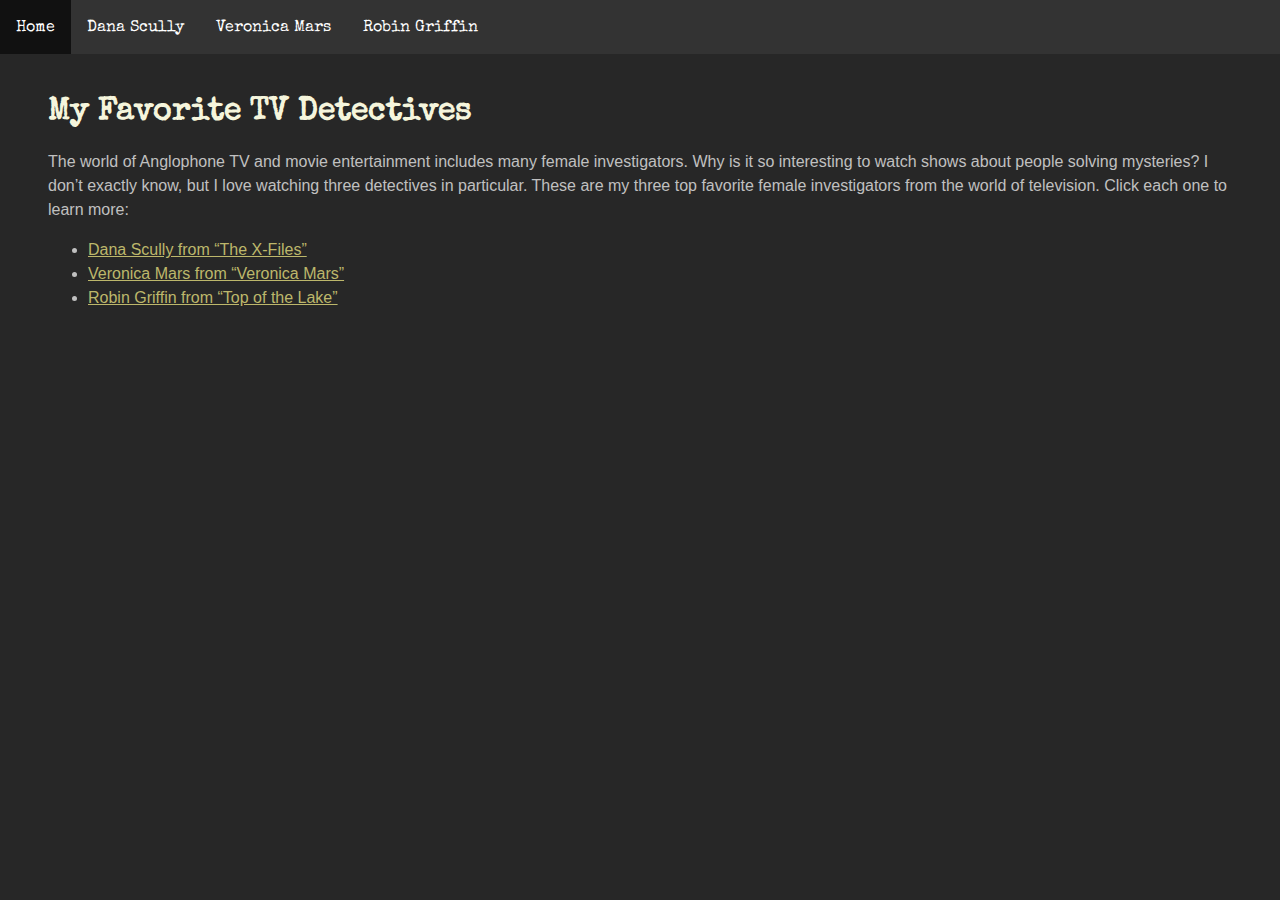
<file: index.html>
<!DOCTYPE html>
<html lang="en">

<head>
  <title>My Favorite TV Detectives</title>
  <link rel="stylesheet" href="style.css">
  <link rel="stylesheet" href="https://fonts.googleapis.com/css?family=Special+Elite">
</head>

<body>

  <ul id="nav">
    <li><a href="index.html">Home</a></li>
    <li><a href="scully.html">Dana Scully</a></li>
    <li><a href="mars.html">Veronica Mars</a></li>
    <li><a href="griffin.html">Robin Griffin</a></li>
  </ul>

  <h1>My Favorite TV Detectives</h1>

  <p>The world of Anglophone TV and movie entertainment includes many female investigators. Why is it so interesting to watch shows about people solving mysteries? I don’t exactly know, but I love watching three detectives in particular. These are my three top favorite female investigators from the world of television. Click each one to learn more:</p>

  <ul>
    <li><a href="scully.html">Dana Scully from “The X-Files”</a></li>
    <li><a href="mars.html">Veronica Mars from “Veronica Mars”</a></li>
    <li><a href="griffin.html">Robin Griffin from “Top of the Lake”</a></li>
  </ul>

</body>

</html>
</file>
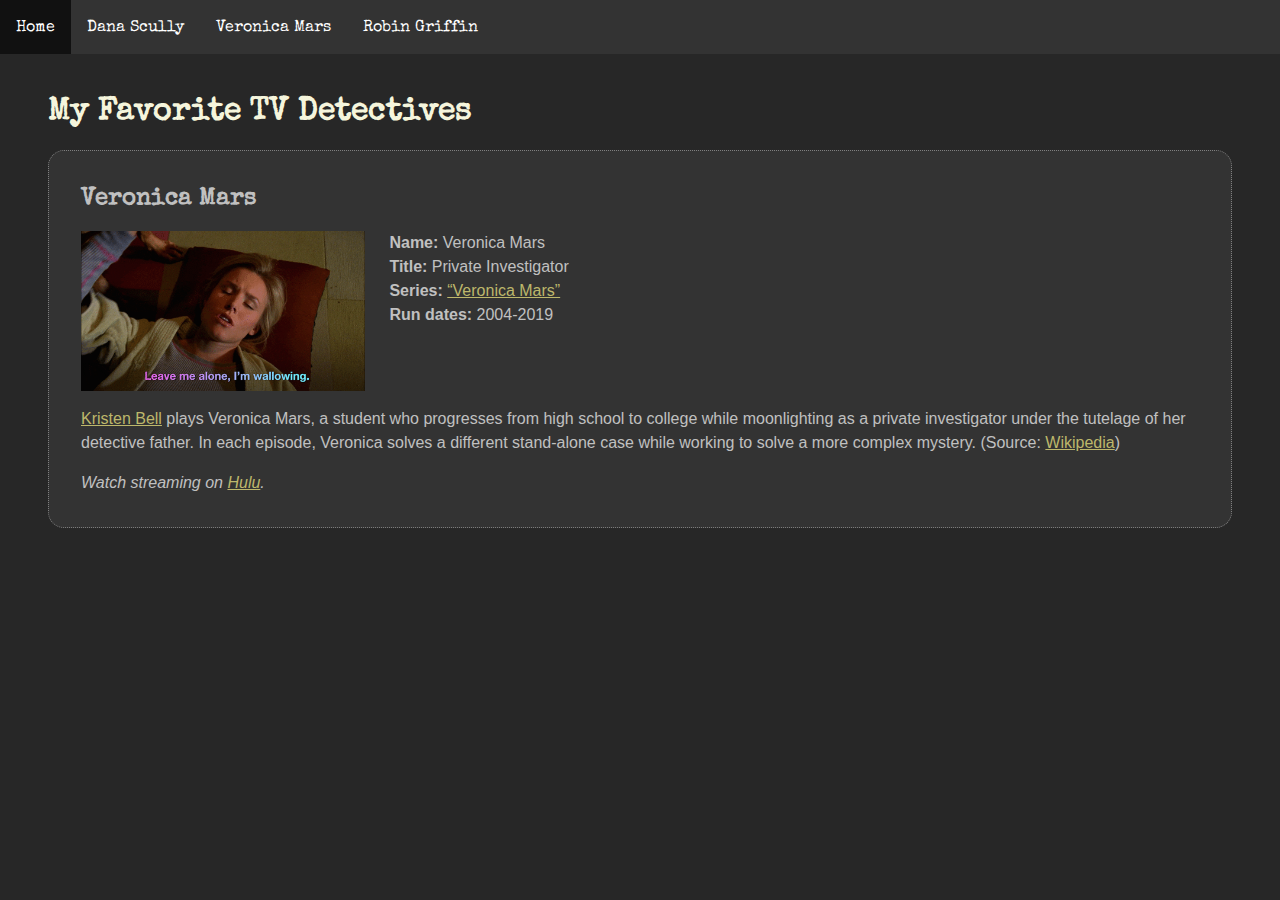
<file: mars.html>
<!DOCTYPE html>
<html lang="en">

<head>
  <title>Veronica Mars | My Favorite TV Detectives</title>
  <link rel="stylesheet" href="style.css">
  <link rel="stylesheet" href="https://fonts.googleapis.com/css?family=Special+Elite">
</head>

<body>

  <ul id="nav">
    <li><a href="index.html">Home</a></li>
    <li><a href="scully.html">Dana Scully</a></li>
    <li><a href="mars.html">Veronica Mars</a></li>
    <li><a href="griffin.html">Robin Griffin</a></li>
  </ul>

  <h1>My Favorite TV Detectives</h1>

  <div id="box">

    <h2>Veronica Mars</h2>
    <img src="images/veronica-mars.gif" alt="veronica mars; image from giphy.com">

    <div id="bio">
      <p><strong>Name: </strong>Veronica Mars</p>
      <p><strong>Title: </strong>Private Investigator </p>
      <p class="bio"><strong>Series: </strong><a href="https://www.imdb.com/title/tt0412253/">“Veronica Mars”</a></p>
      <p><strong>Run dates: </strong>2004-2019 </p>
    </div>

    <p style="clear: both;"><a href="https://www.imdb.com/name/nm0068338/">Kristen Bell</a> plays Veronica Mars, a student who progresses from high school to college while moonlighting as a private investigator under the tutelage of her detective father. In each episode, Veronica solves a different stand-alone case while working to solve a more complex mystery. (Source: <a href="https://en.wikipedia.org/wiki/Veronica_Mars">Wikipedia</a>)</p>

    <p><em>Watch streaming on <a href="https://www.hulu.com/series/veronica-mars-4626972c-9da7-40fe-aed7-977f55f48fc5">Hulu</a>.</em></p>

  </div>

</body>

</html>
</file>
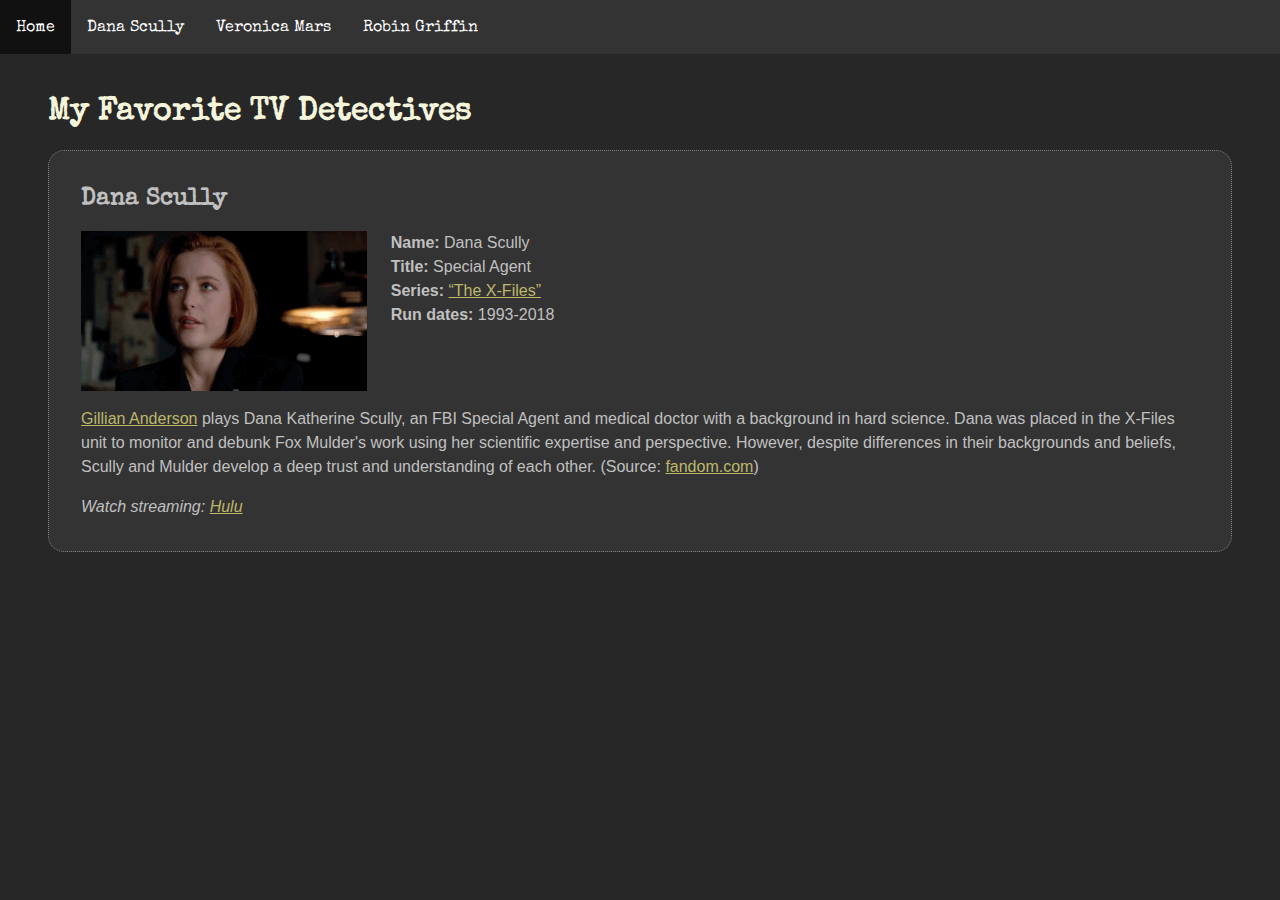
<file: scully.html>
<!DOCTYPE html>
<html lang="en">

<head>
  <title>Dana Scully | My Favorite TV Detectives</title>
  <link rel="stylesheet" href="style.css">
  <link rel="stylesheet" href="https://fonts.googleapis.com/css?family=Special+Elite">
</head>

<body>

  <ul id="nav">
    <li><a href="index.html">Home</a></li>
    <li><a href="scully.html">Dana Scully</a></li>
    <li><a href="mars.html">Veronica Mars</a></li>
    <li><a href="griffin.html">Robin Griffin</a></li>
  </ul>

  <h1>My Favorite TV Detectives</h1>

  <div id="box">

    <h2>Dana Scully</h2>
    <img src="images/dana-scully.gif" alt="dana scully; image from giphy.com">

    <div id="bio">
      <p><strong>Name: </strong>Dana Scully</p>
      <p><strong>Title: </strong>Special Agent</p>
      <p class="bio"><strong>Series: </strong><a href="https://www.imdb.com/title/tt0106179/">“The X-Files”</a></p>
      <p><strong>Run dates: </strong>1993-2018</p>
    </div>

    <p style="clear: both;"><a href="https://www.imdb.com/name/nm0000096/">Gillian Anderson</a> plays Dana Katherine Scully, an FBI Special Agent and medical doctor with a background in hard science. Dana was placed in the X-Files unit to monitor and debunk Fox Mulder's work using her scientific expertise and perspective. However, despite differences in their backgrounds and beliefs, Scully and Mulder develop a deep trust and understanding of each other. (Source: <a href="https://x-files.fandom.com/wiki/Dana_Scully">fandom.com</a>)</p>

    <p><em> Watch streaming: <a href="https://www.hulu.com/series/d6a7aec6-72d2-46bb-b337-2cb412df64c8">Hulu</a></em></p>

  </div>

</body>

</html>
</file>
<file: style.css>
body {
  font-family: Arial, Helvetica, sans-serif;
  color: silver;
  background-color:rgb(39, 39, 39);
  margin: 3em;
}

h1 {
  font-family: "Special Elite";
  color: beige;
  margin-top: 3em;
}

h2 {
  font-family: "Special Elite";
}

img {
  height: 10em;
  float: left;
  padding-right: 1.5em;
  padding-bottom: 1em;
}  

a {
  color: darkkhaki;
}

p, li {
  line-height: 150%;
}

#bio p {
  margin: 0;
}

#box {
  border-style: dotted;
  border: 1px dotted gray;
  border-radius: 1em;
  padding: 1em 2em;
  background-color: #333;
}

/* Horizontal nav bar */
/* https://www.w3schools.com/css/css_navbar_horizontal.asp */

ul#nav {
  list-style-type: none;
  margin: 0;
  padding: 0;
  overflow: hidden;
  background-color: #333;
  font-family: "Special Elite";
  position: fixed;
  top: 0;
  left: 0;
  width: 100%;
}

ul#nav li {
  float: left;
}

ul#nav li a {
  display: block;
  color: white;
  text-align: center;
  padding: 16px 16px 14px 16px;
  text-decoration: none;
}

/* Change the link color to #111 (black) on hover */
ul#nav li a:hover {
  background-color: #111;
}
</file>
